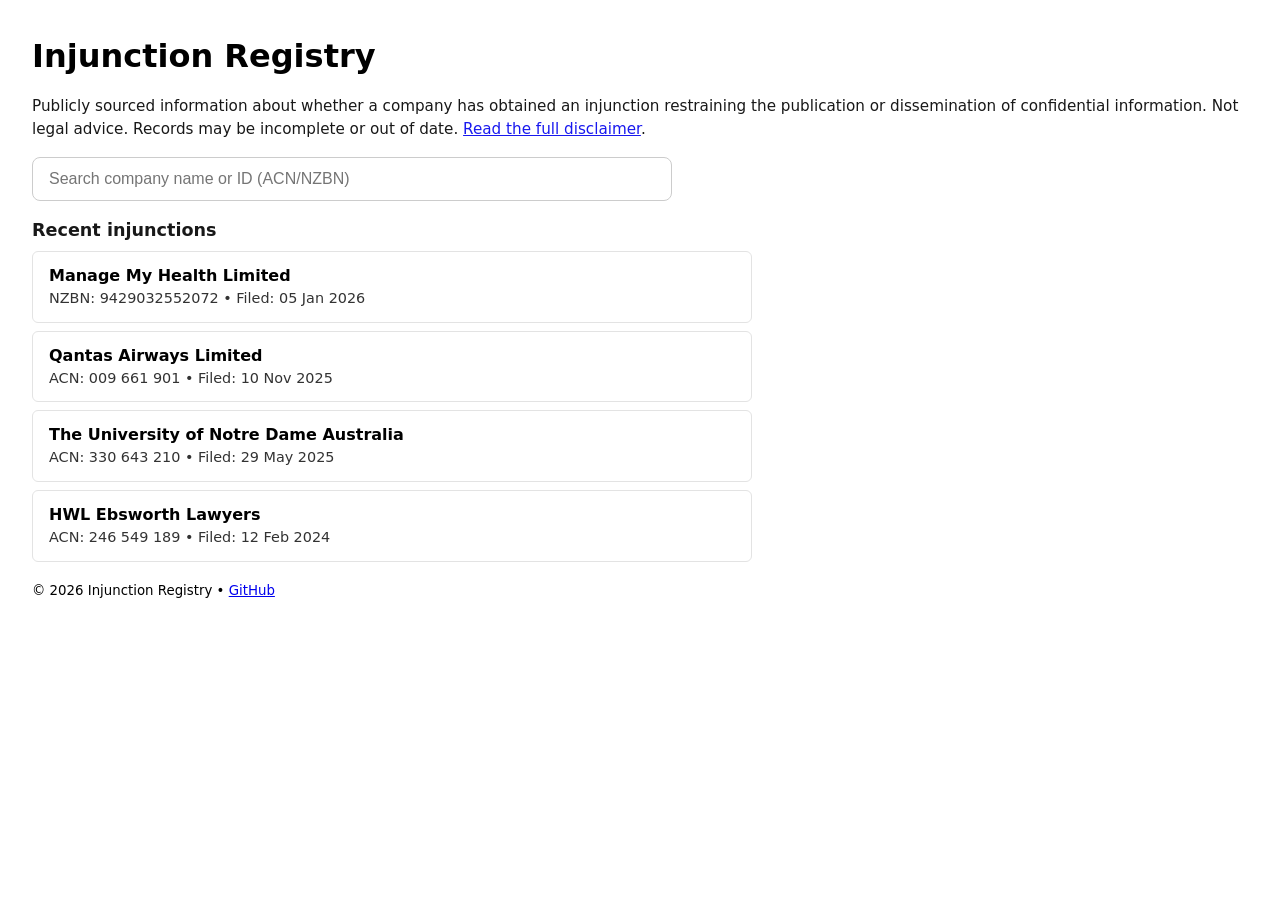
<file: docs/index.html>
<!doctype html>
<html lang="en">
<head>
  <meta charset="utf-8" />
  <title>Injunction Registry</title>
  <meta name="viewport" content="width=device-width, initial-scale=1" />
  <link rel="stylesheet" href="./styles.css?v=20260317">
</head>
<body>
  <header>
    <h1>Injunction Registry</h1>
    <p class="disclaimer">
      Publicly sourced information about whether a company has obtained an injunction restraining the publication or dissemination of confidential information.
      Not legal advice. Records may be incomplete or out of date.
      <a href="./disclaimer.html">Read the full disclaimer</a>.
    </p>
  </header>

  <main>
    <label for="query" class="sr-only">Search company</label>
    <input id="query" type="search" placeholder="Search company name or ID (ACN/NZBN)" autocomplete="off" />
    
    
    <!-- Recent injunctions (populated by JS) -->
      <section id="recent-section" aria-label="Recent injunctions">
        <h2 class="section-title">Recent injunctions</h2>
        <div id="recent"></div>
      </section>

    
    <div id="results"></div>
    <div id="details"></div>
  </main>

  <footer>
    <small>© 2026 Injunction Registry • <a href="https://github.com/ausinjunctionlist/injunction-registry">GitHub</a></small>
  </footer>

  <script src="./app.js?v=20260317" defer></script>
</body>
</html>
</file>
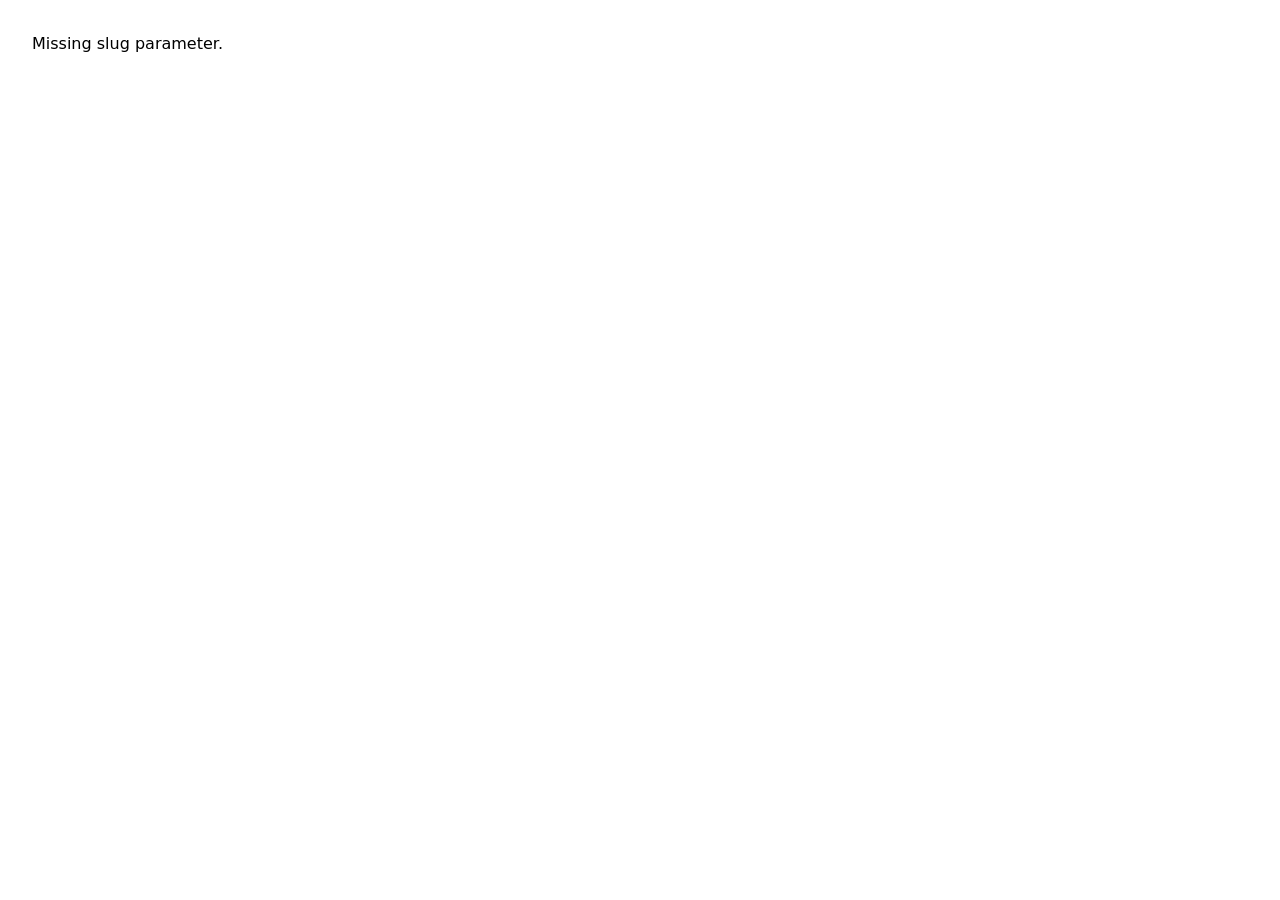
<file: docs/company.html>
<!doctype html>
<html lang="en">
<head>
  <meta charset="utf-8" />
  <title>Company Injunction Detail</title>
  <meta name="viewport" content="width=device-width, initial-scale=1" />
  <link rel="stylesheet" href="./styles.css">
</head>
<body>
  <main>
    <div id="details">Loading…</div>
  </main>

  <script>
    function param(name) {
      const p = new URLSearchParams(location.search);
      return p.get(name) || '';
    }
    async function load(slug) {
      const el = document.getElementById('details');
      if (!slug) { el.textContent = 'Missing slug parameter.'; return; }
      try {
        const res = await fetch(`./api/companies/${slug}.json`, { cache: 'no-store' });
        if (res.status === 404) { el.innerHTML = '<p>No filing recorded in this registry for this company.</p>'; return; }
        if (!res.ok) throw new Error('Unexpected status ' + res.status);
        const data = await res.json();
        const inj = data.injunctions || [];
        el.innerHTML = `
          <h2>${data.company_name}</h2>
          <p><strong>${data.company_id.type}:</strong> ${data.company_id.value}</p>
          <p><strong>Has injunction filed:</strong> ${data.has_injunction ? 'Yes' : 'No'}</p>
          <p><strong>Last reviewed:</strong> ${data.last_reviewed}</p>
          ${inj.length ? '<h3>Injunctions</h3>' : ''}
          ${inj.map(c => `
            <div class="case">
              <div><strong>Court:</strong> ${c.court} (${c.jurisdiction})</div>
              <div><strong>Type:</strong> ${c.type || '—'} | <strong>Status:</strong> ${c.status}</div>
              <div><strong>Filed:</strong> ${c.filed_date} | <strong>Case #</strong> ${c.case_number}</div>
              ${c.summary ? `<div><strong>Summary:</strong> ${c.summary}</div>` : ''}
              <div><a href="${c.source_url}" rel="noopener noreferrer" target="_blank">Source record</a></div>
            </div>
          `).join('')}
          <p class="disclaimer">This is not legal advice. See source links for authoritative information.</p>
        `;
      } catch (e) {
        el.textContent = 'Unable to load record.';
      }
    }
    load(param('slug'));
  </script>
</body>
</html>
</file>
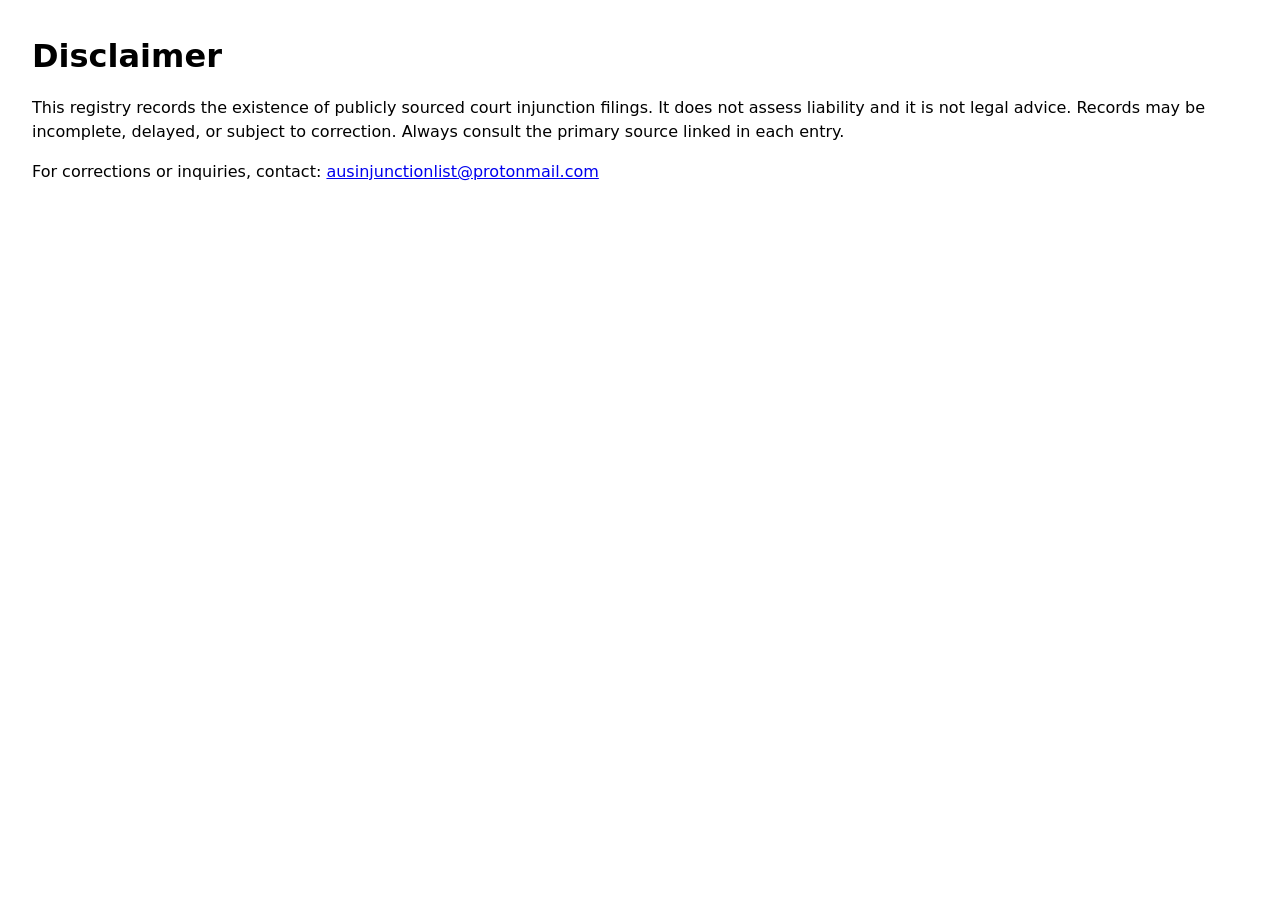
<file: docs/disclaimer.html>
<!doctype html>
<html lang="en">
<head>
  <meta charset="utf-8">
  <title>Disclaimer</title>
  <meta name="viewport" content="width=device-width, initial-scale=1" />
  <link rel="stylesheet" href="./styles.css">
</head>
<body>
  <main>
    <h1>Disclaimer</h1>
    <p>
      This registry records the existence of publicly sourced court injunction filings.
      It does not assess liability and it is not legal advice. Records may be incomplete,
      delayed, or subject to correction. Always consult the primary source linked in each entry.
    </p>
    <p>
      For corrections or inquiries, contact: <a href="mailto:ausinjunctionlist@protonmail.com">ausinjunctionlist@protonmail.com</a>
    </p>
  </main>
</body>
</html>
</file>
<file: docs/styles.css>
:root { color-scheme: light dark; }
body { font-family: system-ui, -apple-system, Segoe UI, Roboto, Arial, sans-serif; margin: 2rem; line-height: 1.5; }
header { margin-bottom: 1rem; }
h1 { margin: 0 0 .5rem 0; }
.disclaimer { font-size: .95rem; opacity: .9; }

/* Search input */
#query {
  width: 100%;
  max-width: 640px;
  padding: .75rem 1rem;
  font-size: 1rem;
  border-radius: .5rem;
  border: 1px solid #ccc;
}

/* Results container – simple block flow (no grid) */
#results {
  margin-top: 1rem;
  max-width: 720px;
}

/* Each result as a simple card */
.result {
  border: 1px solid #e3e3e3;
  border-radius: 6px;
  padding: 0.75rem 1rem;
  margin: 0.75rem 0;
}

/* Clickable header area */
.result-header { cursor: pointer; }
.result-header:hover { background: rgba(0,0,0,0.02); }

/* Title lines */
.result-title { font-weight: 600; }
.result-subtitle { font-size: 0.9rem; opacity: 0.8; }

/* Natural dropdown below the header */
.result-details {
  display: none;
  margin-top: 0.75rem;
  padding-top: 0.75rem;
  border-top: 1px solid #eee;
}
.result-details.open { display: block; }

/* Case block */
.case {
  margin: 0.5rem 0;
  padding-left: 0.75rem;
  border-left: 3px solid #bbb;
}

/* Utilities */
.muted { opacity: 0.8; }
.sr-only { position: absolute; left: -10000px; width: 1px; height: 1px; overflow: hidden; }

.section-title {
  margin: 1rem 0 .5rem 0;
  font-size: 1.1rem;
  font-weight: 600;
  opacity: 0.9;
}

#recent {
  max-width: 720px;
}

/* Reuse the same card style as results */
#recent .result {
  border: 1px solid #e3e3e3;
  border-radius: 6px;
  padding: 0.75rem 1rem;
  margin: 0.5rem 0;
}

#recent .result-title { font-weight: 600; }
#recent .result-subtitle { font-size: 0.9rem; opacity: 0.8; }
</file>
